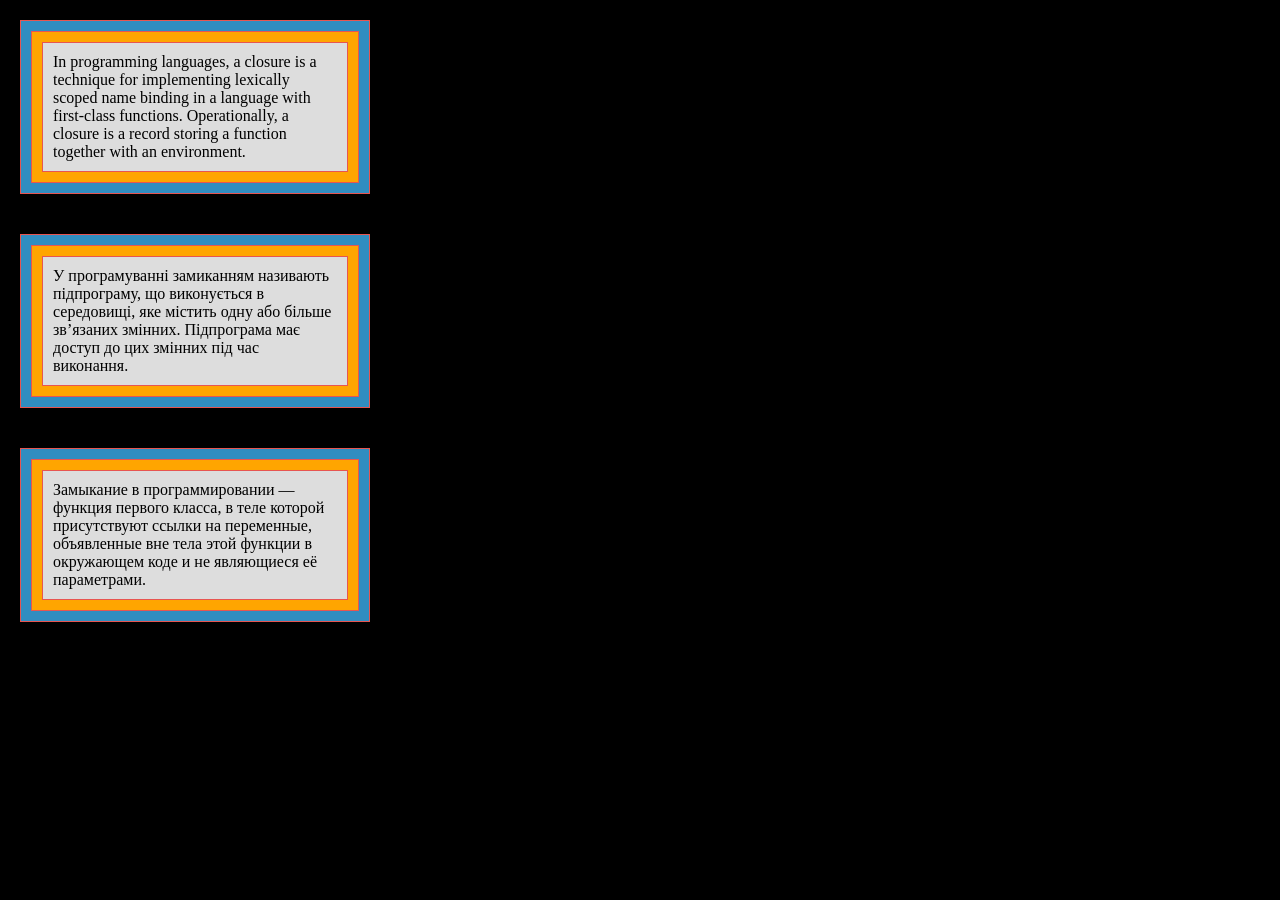
<file: index.html>
<!doctype html><html lang="en"><head><meta charset="UTF-8"><meta name="viewport" content="width=device-width, user-scalable=no, initial-scale=1.0, maximum-scale=1.0, minimum-scale=1.0"><meta http-equiv="X-UA-Compatible" content="ie=edge"><title>Enclosures</title><link rel="stylesheet" href="style.9328a77d.css"></head><body> <div id="qa-block" class="outer block"> <div class="middle block"> <div class="central block">In programming languages, a closure is a technique for implementing lexically scoped name binding in a language with first-class functions. Operationally, a closure is a record storing a function together with an environment.</div> </div> </div> <div class="outer block"> <div class="middle block"> <div class="central block">У програмуванні замиканням називають підпрограму, що виконується в середовищі, яке містить одну або більше зв’язаних змінних. Підпрограма має доступ до цих змінних під час виконання. </div> </div> </div> <div class="outer block"> <div class="middle block"> <div class="central block">Замыкание в программировании — функция первого класса, в теле которой присутствуют ссылки на переменные, объявленные вне тела этой функции в окружающем коде и не являющиеся её параметрами. </div> </div> </div> </body></html>
</file>
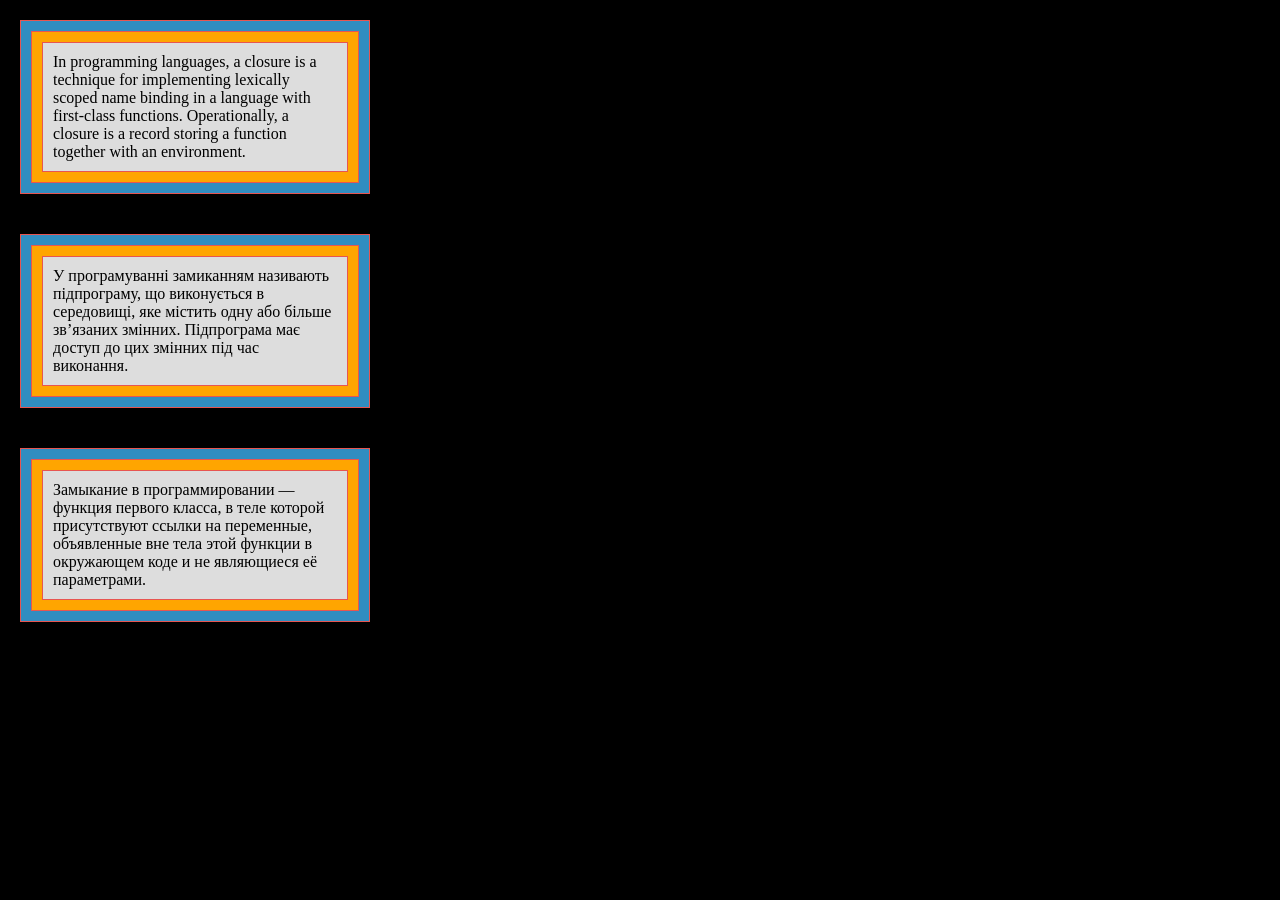
<file: src/index.html>
<!doctype html>
<html lang="en">
  <head>
    <meta charset="UTF-8">
    <meta name="viewport"
          content="width=device-width, user-scalable=no, initial-scale=1.0, maximum-scale=1.0, minimum-scale=1.0">
    <meta http-equiv="X-UA-Compatible" content="ie=edge">
    <title>Enclosures</title>
    <link rel="stylesheet" href="./style.css">
  </head>
  <body>
    <div id="qa-block" class="outer block">
      <div class="middle block">
        <div class="central block">In programming languages, a closure is a technique for implementing lexically scoped name binding in a language with first-class functions. Operationally, a closure is a record storing a function together with an environment.</div>
      </div>
    </div>
    <div class="outer block">
      <div class="middle block">
        <div class="central block">У програмуванні замиканням називають підпрограму, що виконується в середовищі, яке містить одну або більше зв’язаних змінних. Підпрограма має доступ до цих змінних під час виконання.
        </div>
      </div>
    </div>
    <div class="outer block">
      <div class="middle block">
        <div class="central block">Замыкание в программировании — функция первого класса, в теле которой присутствуют ссылки на переменные, объявленные вне тела этой функции в окружающем коде и не являющиеся её параметрами.
        </div>
      </div>
    </div>
  </body>
</html>
</file>
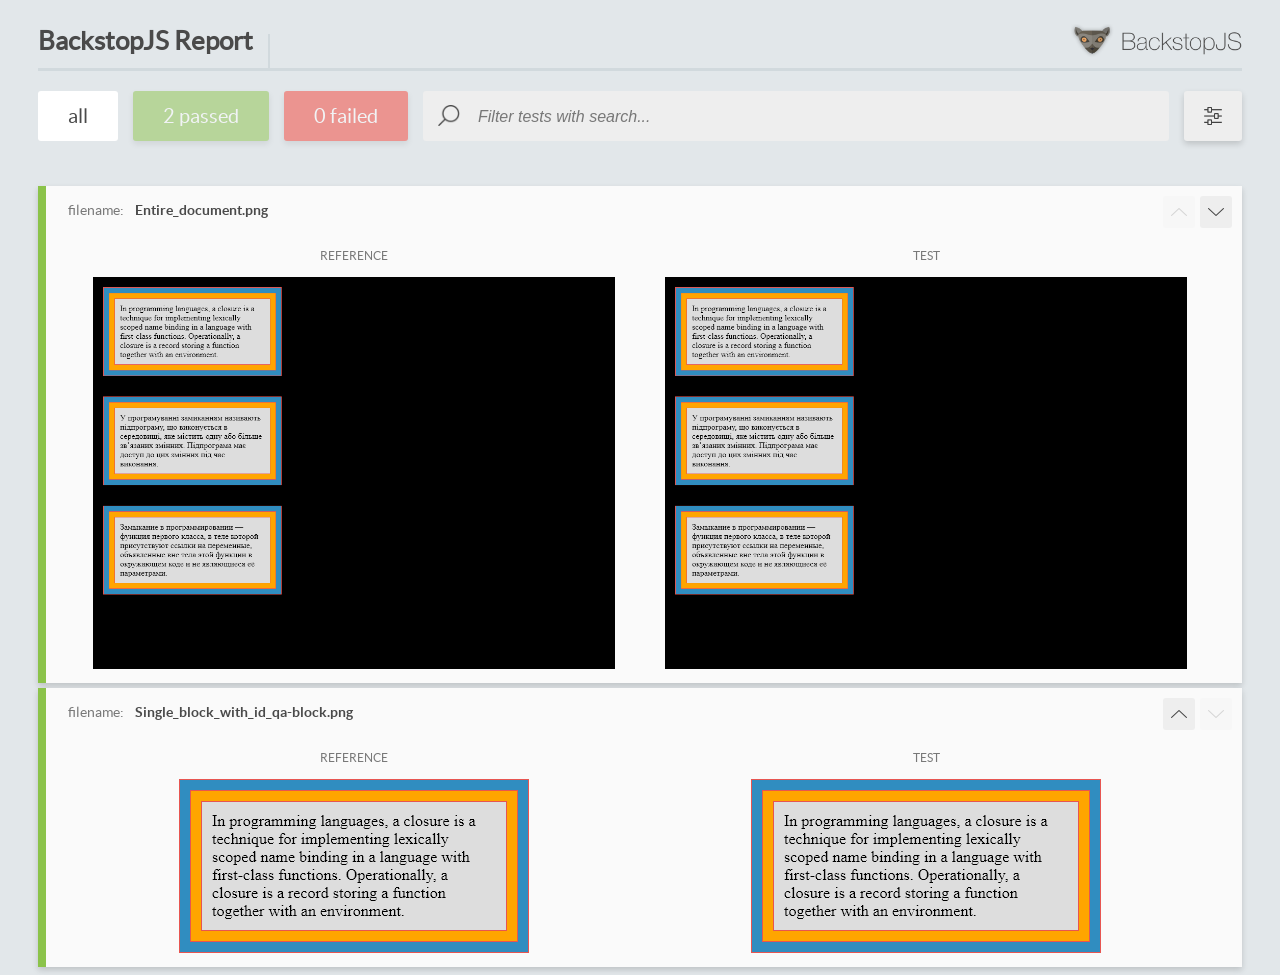
<file: report/html_report/index.html>
<!DOCTYPE html>
<html>
  <head>
    <meta charset="utf-8">
    <title>BackstopJS Report</title>

    <style>
      @font-face {
          font-family: 'latoregular';
          src: url('./assets/fonts/lato-regular-webfont.woff2') format('woff2'),
              url('./assets/fonts/lato-regular-webfont.woff') format('woff');
          font-weight: 400;
          font-style: normal;
      }
      @font-face {
          font-family: 'latobold';
          src: url('./assets/fonts/lato-bold-webfont.woff2') format('woff2'),
              url('./assets/fonts/lato-bold-webfont.woff') format('woff');
          font-weight: 700;
          font-style: normal;
      }

      .ReactModal__Body--open {
          overflow: hidden;
      }
      .ReactModal__Body--open .header {
        display: none;
      }

    </style>
  </head>
  <body style="background-color: #E2E7EA">
    <div id="root">

    </div>
    <script type="text/javascript">
      function report (report) { // eslint-disable-line no-unused-vars
        window.tests = report;
      }
    </script>
    <script type="text/javascript" src="config.js"></script>
    <script type="text/javascript" src="index_bundle.js"></script>
  </body>
</html>
</file>
<file: style.9328a77d.css>
*{box-sizing:border-box}body{background-color:#000;margin:0}.outer{width:350px;margin:20px 20px 40px;background-color:#308dc0}.middle{background-color:orange}.central{background-color:#ddd}.block{padding:10px;border:1px solid #e75551}
/*# sourceMappingURL=style.9328a77d.css.map */
</file>
<file: src/style.css>
* {
  box-sizing: border-box;
}

body {
  background-color: black;
  margin: 0;
}

.outer {
  width: 350px;
  margin: 20px 20px 40px;
  background-color: #308dc0;
}

.middle {
  background-color: #ffa500;
}

.central {
  background-color: #ddd;
}

.block {
  padding: 10px;
  border-style: solid;
  border-width: 1px;
  border-color: #e75551;
}
</file>
